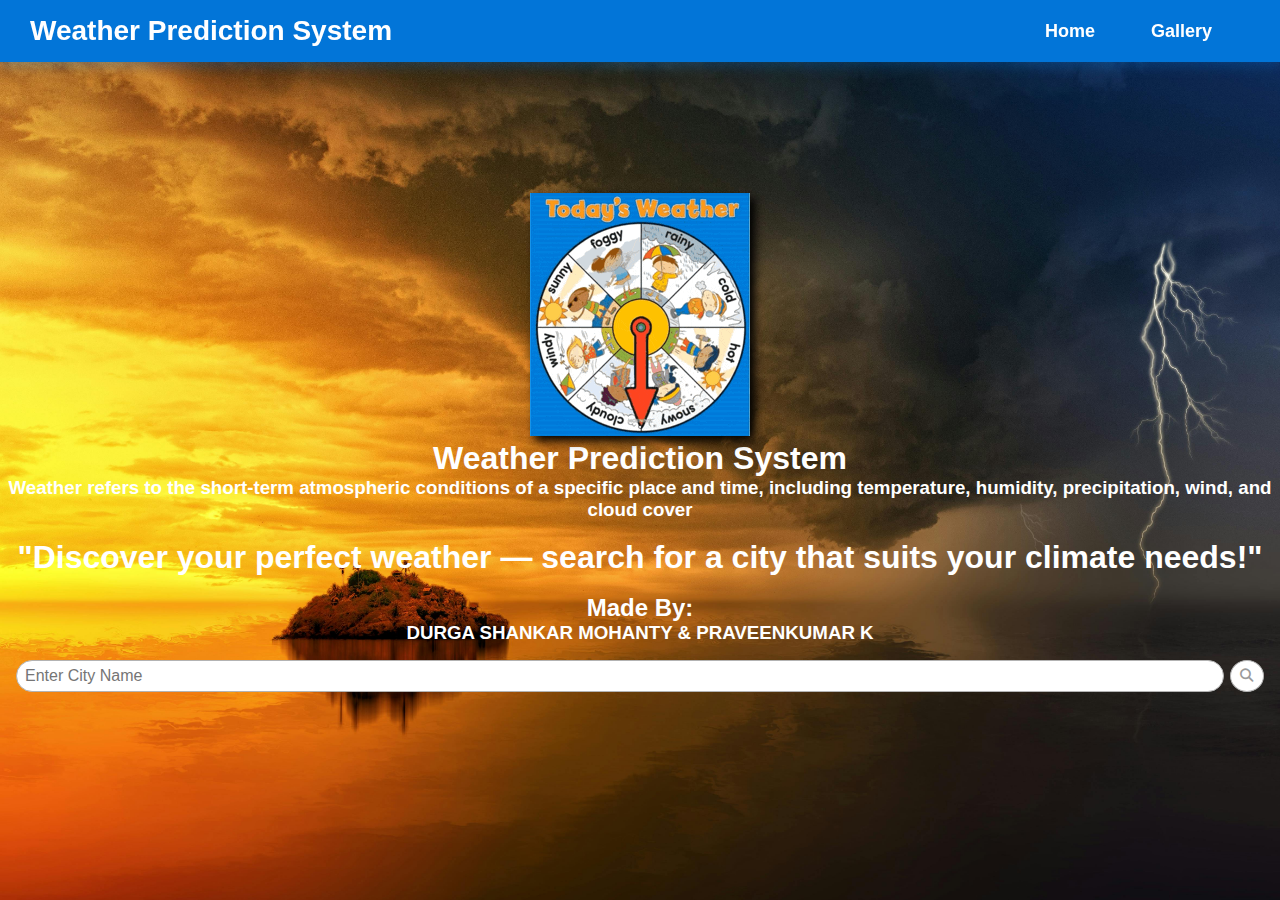
<file: index1.html>
<!DOCTYPE html>
<html>
<head>
 <meta charset="UTF-8">
    <meta http-equiv="X-UA-Compatible" content="IE=edge">
    <meta name="viewport" content="width=device-width, initial-scale=1.0">
    <title>Weather Prediction System</title>
    <link rel="stylesheet" href="https://cdnjs.cloudflare.com/ajax/libs/font-awesome/6.4.0/css/all.min.css" />
    <link rel="stylesheet" href="stylei.css" />
    <link rel="stylesheet" href="stylep.css" />

</head>
<body>


    
<nav class="navbar1">
    <a class="brand" href="index.html">Weather Prediction System</a>
    <ul>
      <li><a href="index.html">Home</a></li>
      <li><a href="indexG.html">Gallery</a></li>
      
    </ul>
  </nav>
<div style="color:white; text-align:center">
<img src="images/bg11.gif" style=" height: auto;width: auto;filter: drop-shadow(5px 5px 5px black); background: transparent;"><br>
    <h1> Weather Prediction System</h1>
    <h3>Weather refers to the short-term atmospheric conditions of a specific place and time,
     including temperature, humidity, precipitation, wind, and cloud cover</h3><br>
     
     <h1>"Discover your perfect weather — search for a city that suits your climate needs!"</h1><br>
 
    <h2>Made By: </h2> <h3>DURGA SHANKAR MOHANTY & PRAVEENKUMAR K</h3>
     <form action="MyServlet" method="post" class="searchInput">
            <input type="text" placeholder="Enter City Name" id="searchInput" name="city"/>
            <button id="searchButton"><i class="fa-solid fa-magnifying-glass"></i></button>
      </form>    
 </div>
 

 
</body>
</html>
</file>
<file: stylei.css>
@charset "UTF-8";
    * {
  margin: 0;
  padding: 0;
  box-sizing: border-box;
  font-family: "Ubuntu", sans-serif;
   
}

body {
  display: flex;
  height: 100vh;
  align-items: center;
  justify-content: center;
  background-image: url("images/bg4.jpg");
  background-repeat: no-repeat;
  background-size: cover;
  
  
}

.mainContainer {
  width: 40rem;
  height: auto;
  border-radius: 1rem;
  background-color: rgba(255,255,255,0.5); 
  box-shadow: 0 14px 28px rgba(0,0,0,0.25), 
			0 10px 10px rgba(0,0,0,0.22);
}

.searchInput {
  width: 100%;
  display: flex;
  padding: 1rem 1rem;
  justify-content: center;
}

.searchInput input {
  width: 100%;
  height: 2rem;
  outline: none;
  font-size: 1rem;
  color: #525050;
  padding: 0.2rem 0.5rem;
  border-radius: 1.5rem;
  border: 1px solid #b3b3b3;
}

.searchInput input:focus {
  border: 1px solid #9c9dde;
}

.searchInput button {
  width: 2.2rem;
  height: 2rem;
  cursor: pointer;
  color: #9b9b9b;
  border-radius: 50%;
  margin-left: 0.4rem;
  transition: all 0.3s ease;
  background-color: #fff;
  border: 1px solid #b3b3b3;
}

.searchInput button:hover {
  color: #fff;
  background-color: #9c9dde;
  border: 1px solid #9c9dde;
}

.weatherIcon {
  display: flex;
  padding-top: 0.5rem;
  padding-bottom: 0.5rem;
  justify-content: center;
}

.weatherIcon img {
  max-width: 100%;
  width: 8rem;
}

.weatherDetails .temp{
 font-size: 2rem;
}
.cityDetails {
  color: #323232;
  font-size: 2.5rem;
  text-align: center;
  margin-bottom: 0.5rem;
}

.cityDetails .date {
  color: #323232;
  font-size: 1.5rem;
  text-align: center;
  margin-bottom: 0.5rem;
}

.windDetails {
  display: flex;
  margin-top: 1rem;
  margin-bottom: 1.5rem;
  justify-content: space-around;
}

.windDetails .humidityBox {
  display: flex;
  font-size: 1rem;
  color: #323232;
}

.windDetails .humidity .humidityValue {
 text-align: center;
  font-size: 2rem;
  color: #323232;
}

.windDetails .humidityBox img {
  max-height: 3rem;
  margin-right: 0.5rem;
}

.windDetails .windSpeed {
  display: flex;
  font-size: 1rem;
  color: #323232;
}

.windDetails .windSpeed img {
  max-height: 3rem;
  margin-right: 0.5rem;
}


image-logo{
        height: auto;
        width: auto;
        filter: drop-shadow(20px 10px 10px black);
      }
</file>
<file: stylep.css>
html {
  scroll-behavior: smooth;
}

p{
	font-size: 25px;
}

body {
  margin: 0;
  font-family: Arial, sans-serif;
  background-color: #f0f9ff;
}

/* Navbar */
.navbar1 {
  position: fixed;
  top: 0;
  left: 50%;
  transform: translateX(-50%);
  background-color: #0275d8;
  padding: 15px 30px;
  width: 100%;
  box-shadow: 0 4px 12px rgba(0, 117, 216, 0.3);
  z-index: 1000;
  display: flex;
  align-items: center;
  justify-content: space-between;
}

.navbar1 .brand {
  font-size: 28px;
  font-weight: bold;
  color: #fff;
  text-decoration: none;
}

.navbar1 ul {
  list-style: none;
  display: flex;
  gap: 20px;
  margin: 0;
  padding-right: 20px;
}

.navbar1 ul li a {
  color: #fff !important;
  text-decoration: none;
  font-weight: bold;
  font-size: 18px;
  padding: 10px 18px;
  border-radius: 6px;
  transition: all 0.3s ease;
}

.navbar1 ul li a:hover {
  background-color: #66b2ff;
  color: #fff !important;
  box-shadow: 0 6px 15px rgba(0, 117, 216, 0.5);
  transform: translateY(-2px);
}

/* Hero Section */
.hero-section {
  position: relative;
  width: 100%;
  height: 85vh;
  overflow: hidden;
}

.hero-image {
  width: 100%;
  height: 100%;
  object-fit: cover;
  filter: brightness(70%);
}

.hero-content {
  position: absolute;
  top: 50%;
  left: 50%;
  transform: translate(-50%, -50%);
  z-index: 10;
  padding: 20px;
  max-width: 800px;
}

/* Remove text-shadow from hero content */
.hero-content h1,
.hero-content p {
  color: #fff;
}

/* Cards */
.feature-card {
  background-color: #e0f0ff;
  border: none;
  border-radius: 16px;
  transition: transform 0.3s ease, box-shadow 0.3s ease, background-color 0.3s;
}

.feature-card:hover {
  background-color: #cce6ff;
  transform: translateY(-5px);
  box-shadow: 0 8px 20px rgba(0, 117, 216, 0.3);
}

/* Responsive */
@media screen and (max-width: 768px) {
  .navbar1 {
    flex-direction: column;
    align-items: flex-start;
    padding: 10px 20px;
  }

  .navbar1 ul {
    flex-direction: column;
    align-items: flex-start;
    width: 100%;
    gap: 10px;
    padding: 0;
  }

  .navbar1 .brand {
    padding-left: 0;
  }

  .hero-content h1 {
    font-size: 1.8rem;
  }
}
</file>
